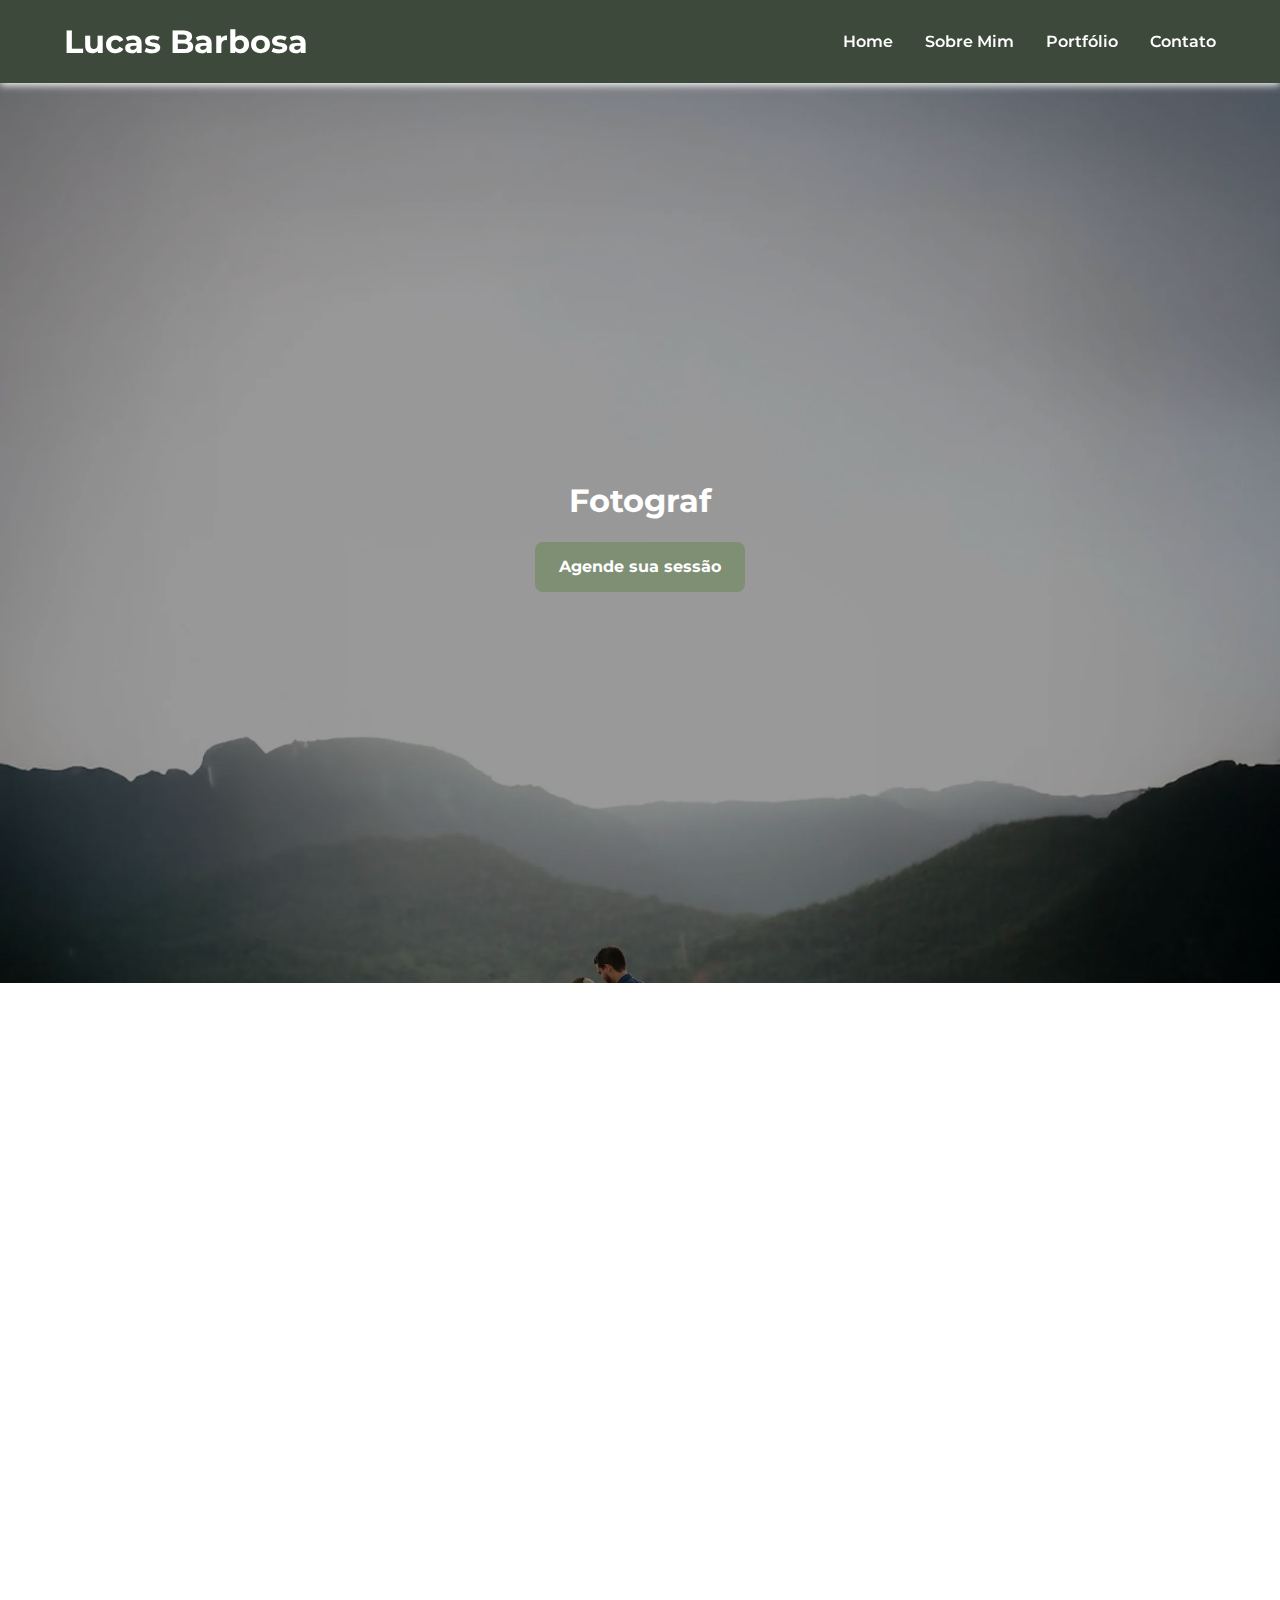
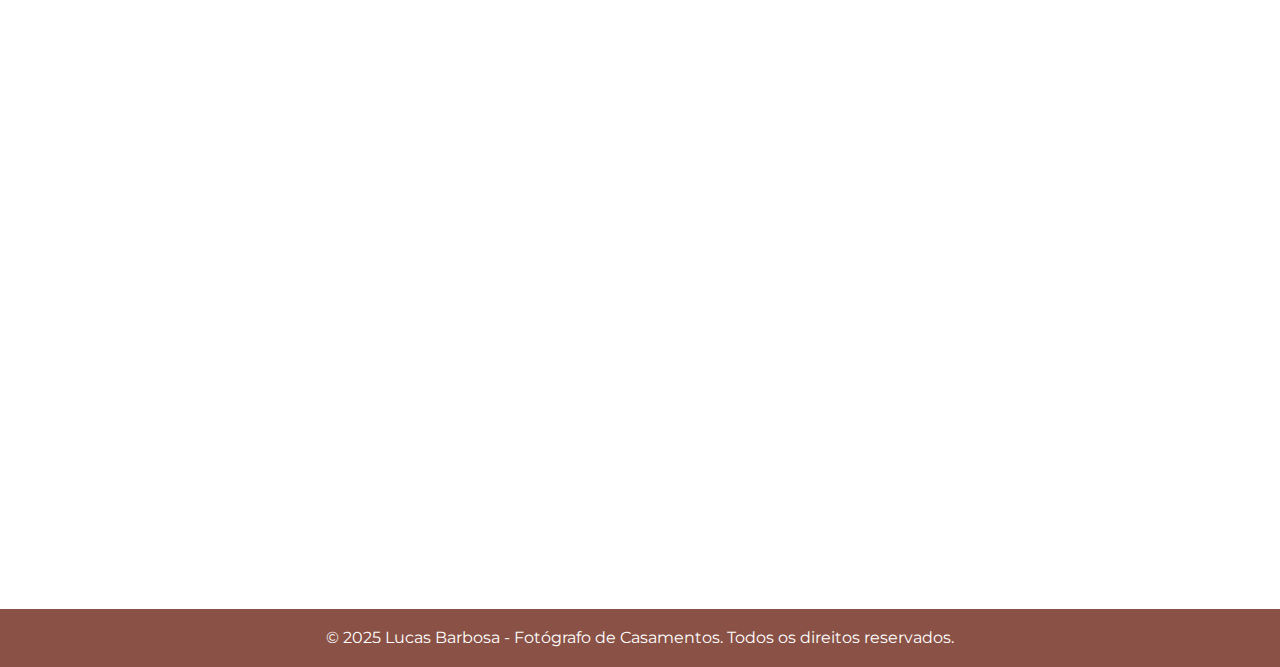
<file: index.html>
<!DOCTYPE html>
<html lang="pt-BR">
<head>
<meta charset="UTF-8">
<meta name="viewport" content="width=device-width, initial-scale=1.0">
<title>Lucas Barbosa - Fotógrafo de Casamentos</title>
<link rel="stylesheet" href="style.css">
<link href="https://fonts.googleapis.com/css2?family=Playfair+Display:wght@400;700&family=Montserrat:wght@400;600&display=swap" rel="stylesheet">
</head>
<body>

<!-- PRELOADER -->
<div id="preloader"><div class="loader"></div></div>

<header>
  <div class="container header-container">
    <h1 class="logo">Lucas Barbosa</h1>
    <nav>
      <ul class="nav-links">
        <li><a href="#home">Home</a></li>
        <li><a href="#about">Sobre Mim</a></li>
        <li><a href="#portfolio">Portfólio</a></li>
        <li><a href="#contact">Contato</a></li>
      </ul>
      <div class="hamburger"><span></span><span></span><span></span></div>
    </nav>
  </div>
</header>

<section id="home" class="home-section parallax">
  <div class="overlay">
    <div class="home-content fade-in">
      <h2 id="typed-text"></h2>
      <a href="#contact" class="btn-primary">Agende sua sessão</a>
    </div>
  </div>
</section>

<section id="about" class="about-section fade-in">
  <div class="container">
    <h2>Sobre Mim</h2>
    <div class="about-content">
      <img src="images/sobre-400.webp" alt="Lucas Barbosa" loading="lazy" width="400" height="400">
      <p>Olá, sou Lucas Barbosa, fotógrafo de casamentos e pré-weddings. Minha paixão é registrar histórias de amor com sensibilidade e criatividade, criando memórias eternas que você vai querer reviver para sempre.</p>
    </div>
  </div>
</section>

<!-- PORTFÓLIO OTIMIZADO -->
<section id="portfolio" class="portfolio-section parallax fade-in">
  <div class="overlay">
    <div class="container">
      <h2>Portfólio</h2>
      <p>Escolha uma galeria para ver as fotos:</p>
      <div class="portfolio-buttons">
        <a href="casamentos.html" class="btn-primary">Casamentos</a>
        <a href="prewedding.html" class="btn-primary">Pré-Weddings</a>
      </div>
    </div>
  </div>
</section>

<section id="contact" class="contact-section fade-in">
  <div class="container">
    <h2>Contato</h2>
    <p>Entre em contato comigo via WhatsApp para agendar sua sessão ou tirar dúvidas:</p>
    <a href="https://wa.me/5524999973828" target="_blank" class="btn-primary">WhatsApp</a>
  </div>
</section>

<footer>
  <p>&copy; 2025 Lucas Barbosa - Fotógrafo de Casamentos. Todos os direitos reservados.</p>
</footer>

<script src="script.js"></script>
</body>
</html>
</file>
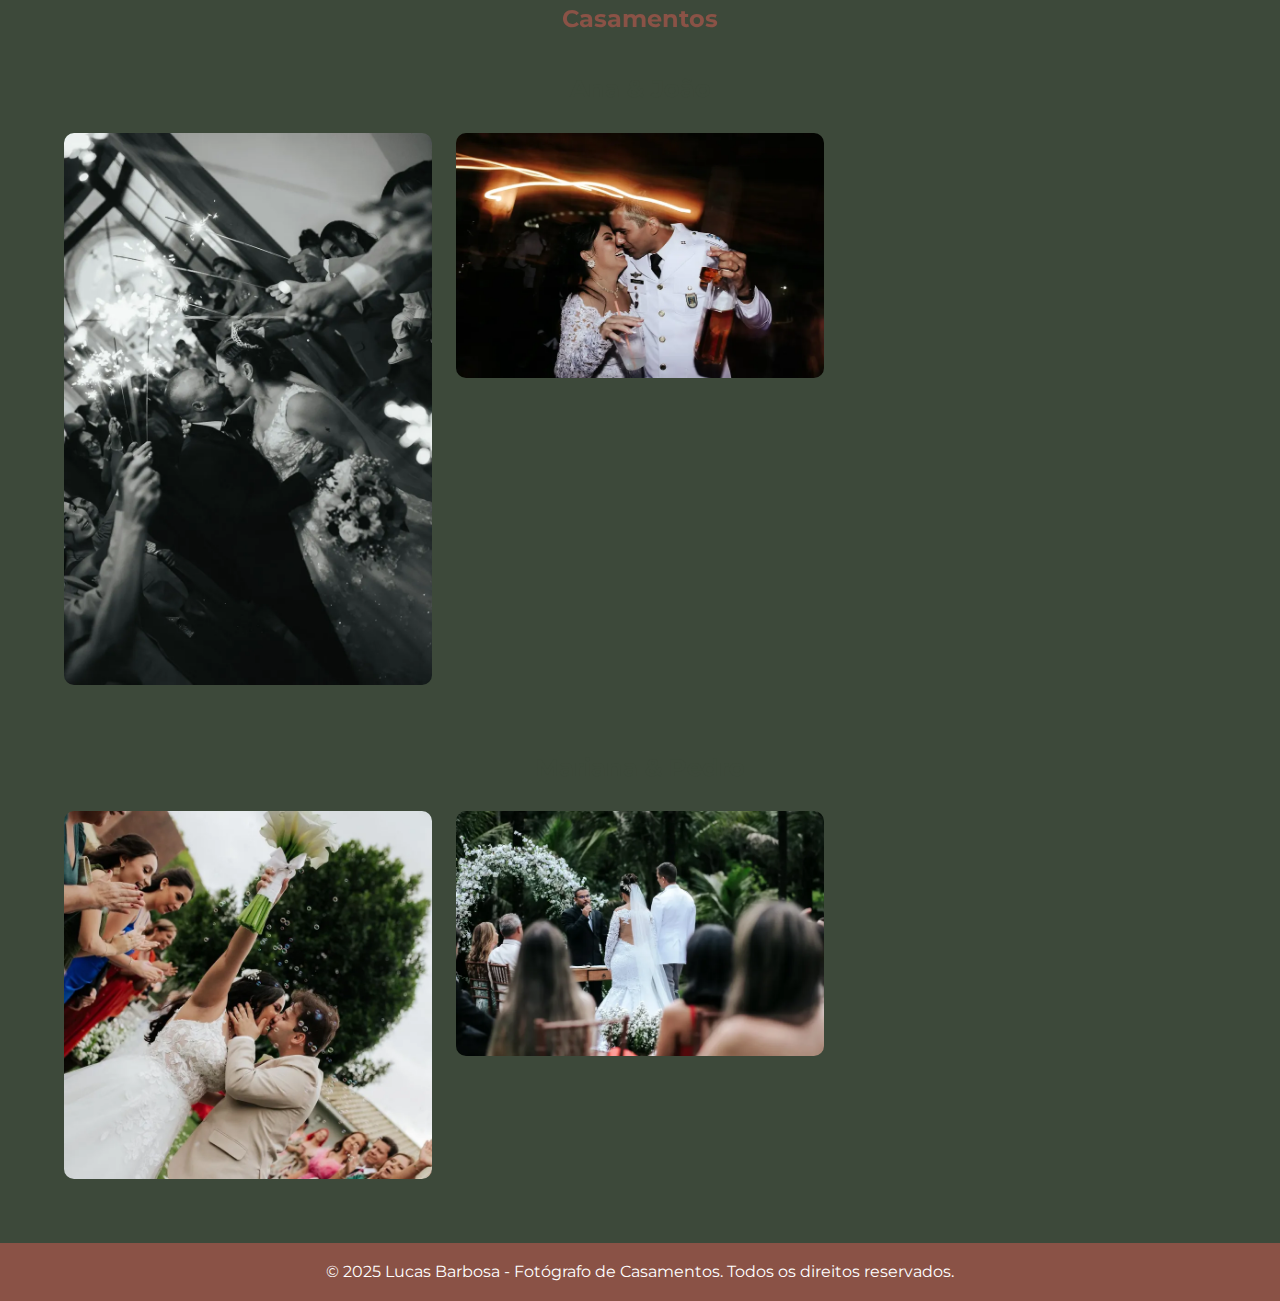
<file: casamentos.html>
<!DOCTYPE html>
<html lang="pt-BR">
<head>
<meta charset="UTF-8">
<meta name="viewport" content="width=device-width, initial-scale=1.0">
<title>Casamentos - Lucas Barbosa</title>
<link rel="stylesheet" href="style.css">
<link href="https://fonts.googleapis.com/css2?family=Playfair+Display:wght@400;700&family=Montserrat:wght@400;600&display=swap" rel="stylesheet">
</head>
<body>

<header>
  <section class="portfolio-section fade-in">
  <div class="container">
    <h2>Casamentos</h2>

    <!-- Galeria 1 -->
    <div class="gallery">
      <h3>Ana & João</h3>
      <div class="portfolio-grid">
        <div class="portfolio-item">
          <img src="images/casamento1-400.webp" alt="Casamento 1"
               srcset="images/casamento1-400.webp 400w, images/casamento1-800.webp 800w"
               sizes="(max-width:768px) 400px, 800px">
        </div>
        <div class="portfolio-item">
          <img src="images/casamento2-400.webp" alt="Casamento 2"
               srcset="images/casamento2-400.webp 400w, images/casamento2-800.webp 800w"
               sizes="(max-width:768px) 400px, 800px">
        </div>
      </div>
    </div>

    <!-- Galeria 2 -->
    <div class="gallery">
      <h3>Mariana & Pedro</h3>
      <div class="portfolio-grid">
        <div class="portfolio-item">
          <img src="images/casamento3-400.webp" alt="Casamento 3"
               srcset="images/casamento3-400.webp 400w, images/casamento3-800.webp 800w"
               sizes="(max-width:768px) 400px, 800px">
        </div>
        <div class="portfolio-item">
          <img src="images/casamento4-400.webp" alt="Casamento 4"
               srcset="images/casamento4-400.webp 400w, images/casamento4-800.webp 800w"
               sizes="(max-width:768px) 400px, 800px">
        </div>
      </div>
    </div>

    <!-- Padrão que se repete para cada galeria -->
    <!--  Para adicionar outro casal, basta copiar uma galeria inteira -->
    <!--
    <div class="gallery">
      <h3>Nome do Casal</h3>
      <div class="portfolio-grid">
        <div class="portfolio-item"><img src="images/..."></div>
        <div class="portfolio-item"><img src="images/..."></div>
      </div>
    </div>
    -->

  </div>
</section>

<footer>
  <p>&copy; 2025 Lucas Barbosa - Fotógrafo de Casamentos. Todos os direitos reservados.</p>
</footer>

<script src="script.js"></script>
</body>
</html>
</file>
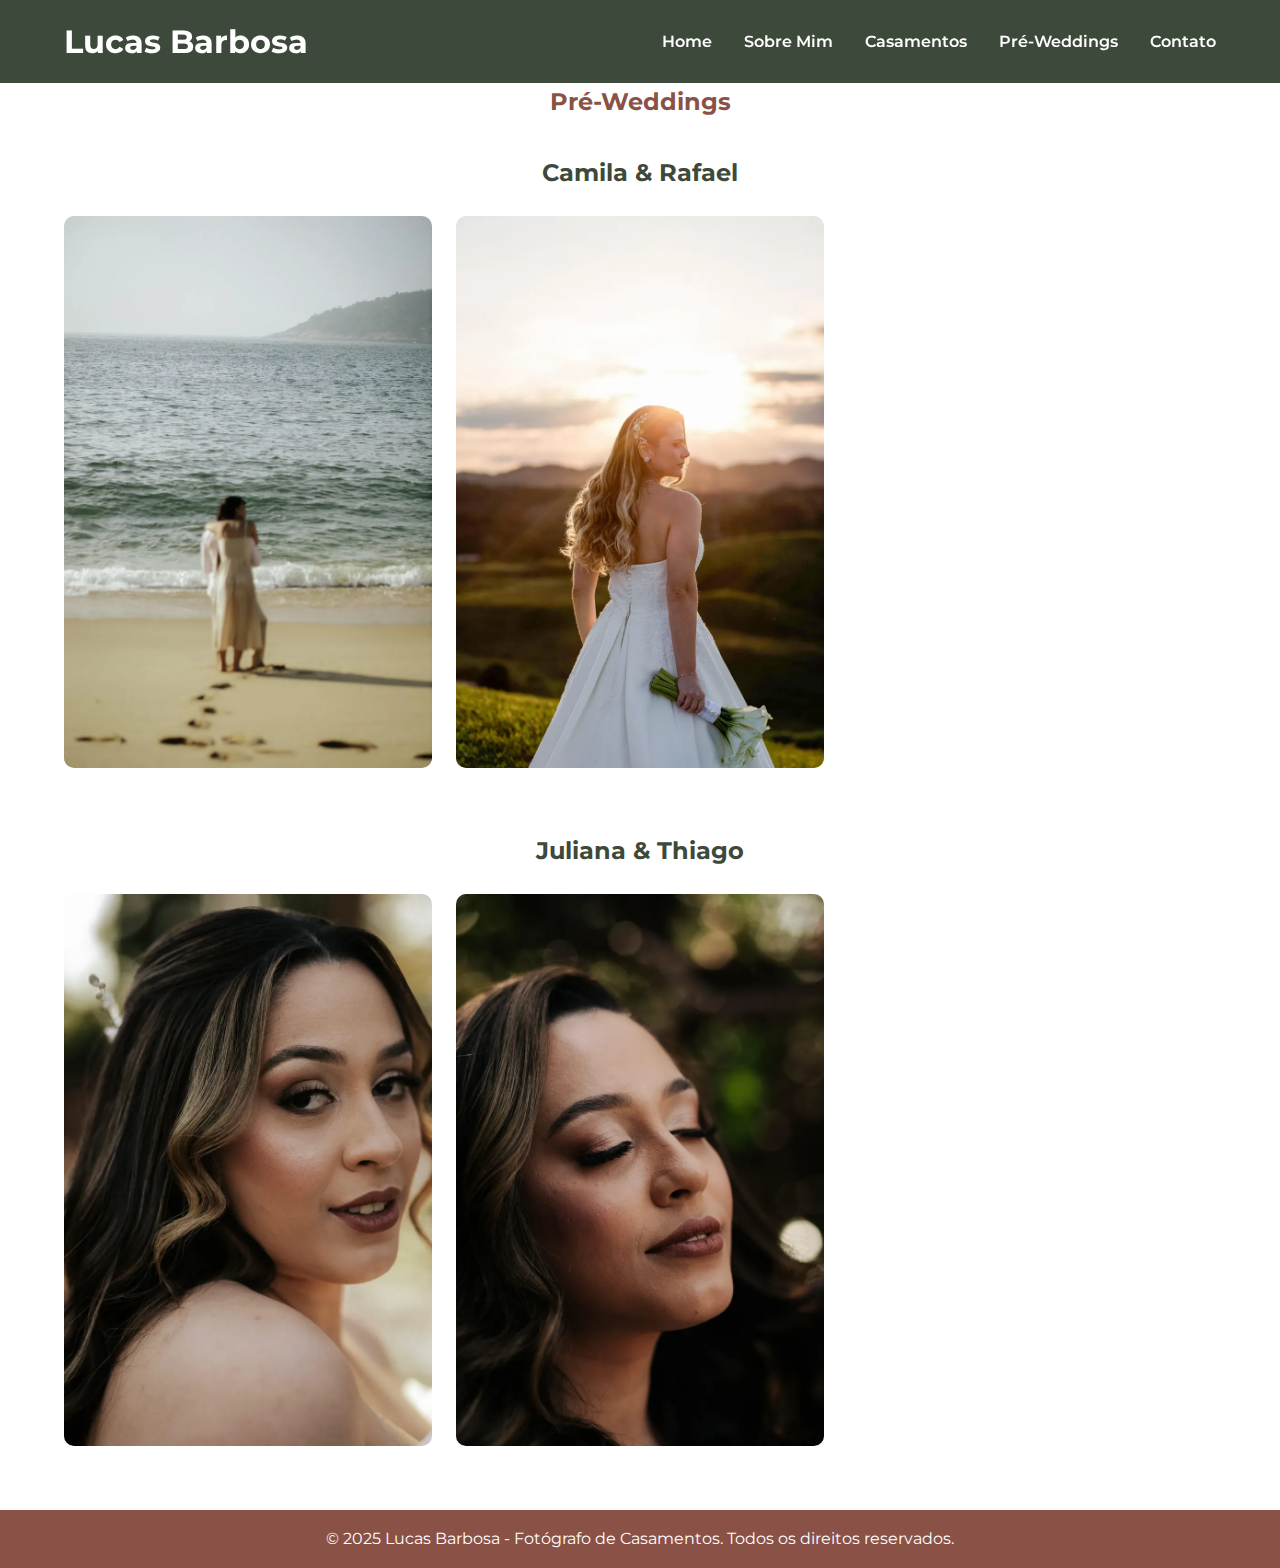
<file: prewedding.html>
<!DOCTYPE html>
<html lang="pt-BR">
<head>
<meta charset="UTF-8">
<meta name="viewport" content="width=device-width, initial-scale=1.0">
<title>Pré-Weddings - Lucas Barbosa</title>
<link rel="stylesheet" href="style.css">
<link href="https://fonts.googleapis.com/css2?family=Playfair+Display:wght@400;700&family=Montserrat:wght@400;600&display=swap" rel="stylesheet">
</head>
<body>

<header>
  <div class="container header-container">
    <h1 class="logo">Lucas Barbosa</h1>
    <nav>
      <ul class="nav-links">
        <li><a href="index.html#home">Home</a></li>
        <li><a href="index.html#about">Sobre Mim</a></li>
        <li><a href="casamentos.html">Casamentos</a></li>
        <li><a href="prewedding.html" class="active">Pré-Weddings</a></li>
        <li><a href="index.html#contact">Contato</a></li>
      </ul>
    </nav>
  </div>
</header>

<section class="portfolio-section fade-in">
  <div class="container">
    <h2>Pré-Weddings</h2>

    <!-- Galeria 1 -->
    <div class="gallery">
      <h3>Camila & Rafael</h3>
      <div class="portfolio-grid">
        <div class="portfolio-item">
          <img src="images/prewedding1-400.webp" alt="Pré-Wedding 1"
               srcset="images/prewedding1-400.webp 400w, images/prewedding1-800.webp 800w"
               sizes="(max-width:768px) 400px, 800px">
        </div>
        <div class="portfolio-item">
          <img src="images/prewedding2-400.webp" alt="Pré-Wedding 2"
               srcset="images/prewedding2-400.webp 400w, images/prewedding2-800.webp 800w"
               sizes="(max-width:768px) 400px, 800px">
        </div>
      </div>
    </div>

    <!-- Galeria 2 -->
    <div class="gallery">
      <h3>Juliana & Thiago</h3>
      <div class="portfolio-grid">
        <div class="portfolio-item">
          <img src="images/prewedding3-400.webp" alt="Pré-Wedding 3"
               srcset="images/prewedding3-400.webp 400w, images/prewedding3-800.webp 800w"
               sizes="(max-width:768px) 400px, 800px">
        </div>
        <div class="portfolio-item">
          <img src="images/prewedding4-400.webp" alt="Pré-Wedding 4"
               srcset="images/prewedding4-400.webp 400w, images/prewedding4-800.webp 800w"
               sizes="(max-width:768px) 400px, 800px">
        </div>
      </div>
    </div>
  </div>
</section>

<!-- Mesmo padrão se repete para cada uma aqui igual ao de casasmento -->
<footer>
  <p>&copy; 2025 Lucas Barbosa - Fotógrafo de Casamentos. Todos os direitos reservados.</p>
</footer>

<script src="script.js"></script>
</body>
</html>
</file>
<file: style.css>
/* RESET */
* { margin:0; padding:0; box-sizing:border-box; }
body { font-family:'Montserrat', sans-serif; color:#3D493A; line-height:1.6; background:#fff; }
a { text-decoration:none; color:inherit; }
.container { width:90%; max-width:1200px; margin:auto; }

/* PRELOADER */
#preloader { position:fixed; top:0; left:0; width:100%; height:100%; background:#C48D78; display:flex; justify-content:center; align-items:center; z-index:9999; }
.loader { border: 6px solid #f3f3f3; border-top:6px solid #7E8F74; border-radius:50%; width:60px; height:60px; animation: spin 1s linear infinite; }
@keyframes spin { 0% { transform:rotate(0deg); } 100% { transform:rotate(360deg); } }

/* HEADER */
header { background:#3D493A; position: sticky; top:0; z-index:100; box-shadow:0 2px 8px rgb(255, 255, 255); }
.header-container { display:flex; justify-content:space-between; align-items:center; padding:1rem 0; }
.logo { font-family:'Montserrat', sans-serif; font-size:2rem; color:#fff; }
.nav-links { list-style:none; display:flex; transition: all 0.5s ease; }
.nav-links li { margin-left:2rem; }
.nav-links a { color:#fff; font-weight:600; transition:0.3s; }
.nav-links a:hover { color:#C48D78; }

/* HAMBURGER */
.hamburger { display:none; flex-direction:column; cursor:pointer; }
.hamburger span { height:3px; width:25px; background:#fff; margin-bottom:5px; border-radius:5px; transition:0.3s; }

/* PARALLAX SECTIONS */ /* HOME */
.home-section {
  position: relative;
  min-height: 100vh;
  display: flex;
  align-items: center;
  justify-content: center;
  background: url("images/home-bg.webp") center center/cover no-repeat;
}

.home-section .overlay {
  position: absolute;
  inset: 0;
  background: rgba(0,0,0,0.4); /* escurece a imagem para destacar o texto */
  display: flex;
  align-items: center;
  justify-content: center;
  text-align: center;
}

.home-content {
  position: relative;
  z-index: 2;
  color: #fff;
  max-width: 800px;
  padding: 20px;
}

.home-content h2 {
  font-size: 2rem;
  margin-bottom: 1rem;
}

.home-content .btn-primary {
  display: inline-block;
  padding: 12px 24px;
  border-radius: 8px;
}

/* BOTÃO */
.btn-primary { display:inline-block; background:#7E8F74; color:#fff; padding:0.8rem 1.5rem; border-radius:50px; font-weight:bold; transition:0.3s; }
.btn-primary:hover { background:#3D493A; }

/* SOBRE MIM */
.about-section { padding:6rem 0; background:#f9f9f9; color:#3D493A; }
.about-section h2 { text-align:center; margin-bottom:3rem; font-family:'Montserrat', sans-serif; color:#8A5246; }
.about-content {
  display: flex;
  align-items: center;
  gap: 2rem;
  flex-wrap: wrap;
  flex-direction: row; /* garante imagem esquerda e texto à direita */
}

.about-content img {
  order: 1;
}

.about-content p {
  order: 2;
  flex: 1; /* texto ocupa o espaço restante */
}

/* PORTFÓLIO */
.portfolio-section h2 { text-align:center; margin-bottom:2rem; font-family:'Montserrat', sans-serif; color:#8A5246; }
.filter-buttons { text-align:center; margin-bottom:2rem; }
.filter-btn { padding:0.5rem 1rem; border:2px solid #7E8F74; background:transparent; margin:0 0.5rem; cursor:pointer; border-radius:50px; font-weight:bold; transition:0.3s; color:#3D493A; }
.filter-btn.active, .filter-btn:hover { background:#7E8F74; color:#fff; }
.portfolio-grid { column-count:3; column-gap:1.5rem; }
.portfolio-item { break-inside: avoid; margin-bottom:1.5rem; position:relative; opacity:0; transform:translateY(20px); transition: all 0.6s ease; cursor:pointer; }
.portfolio-item img { width:100%; border-radius:10px; display:block; transition:0.3s; }
.portfolio-item:hover img { transform: scale(1.05); }
.portfolio-item:hover::after { content: attr(data-title); position:absolute; bottom:0; left:0; width:100%; background:rgba(0,0,0,0.6); color:#C48D78; padding:0.8rem; border-radius:0 0 10px 10px; font-weight:bold; text-align:center; }
.portfolio-buttons {
  display: flex;
  justify-content: center;
  gap: 1.5rem; /* espaço entre botões */
  margin-top: 2rem;
  
}
/* LIGHTBOX */
.lightbox { position:fixed; display:none; top:0; left:0; width:100%; height:100%; background:rgba(0,0,0,0.95); justify-content:center; align-items:center; z-index:999; flex-direction:column; }
.lightbox-img { max-width:90%; max-height:80%; border-radius:10px; margin-bottom:1rem; }
.lightbox-title { color:#7E8F74; font-size:1.5rem; margin-bottom:1rem; }
.lightbox-nav { color:#C48D78; font-size:2rem; display:flex; justify-content:space-between; width:200px; }
.lightbox .close { position:absolute; top:20px; right:30px; color:#C48D78; font-size:2rem; cursor:pointer; }

/* CONTATO */
.contact-section { padding:6rem 0; text-align:center; }
.contact-section h2 { margin-bottom:1.5rem; font-family:'Montserrat', sans-serif; color:#8A5246; }
.contact-section p { margin-bottom:2rem; font-size:1.2rem; color:#3D493A; }

/* FOOTER */
footer { background:#8A5246; color:#fff; text-align:center; padding:1rem 0; }

/* FADE-IN */
.fade-in { opacity:0; transform:translateY(30px); transition:opacity 1s ease-out, transform 1s ease-out; }
.fade-in.visible { opacity:1; transform:translateY(0); }

/* RESPONSIVO */
@media(max-width:1024px){.portfolio-grid{column-count:2;}}
@media(max-width:768px){
  .portfolio-grid{column-count:1;}
  .hamburger{display:flex;}
  .nav-links{
    position:absolute;
    top:100%;
    right:0;
    background:#3D493A;
    flex-direction:column;
    width:200px;
    display:none;
    padding:1rem 0;
  }
  .nav-links li{margin:1rem 0;text-align:center;}
  .nav-links a{color:#fff;}
  .nav-links.active{display:flex;}
  .about-content{flex-direction:column;}
  .back-button {
  text-align: center;
  margin-top: 2rem;
}
}
/* Quando a seção com fade-in ficar visível, revele os itens do portfólio */
.fade-in.visible .portfolio-item { opacity: 1; transform: translateY(0); }
.portfolio-section p {
  text-align: center;
  margin-bottom: 1.5rem;
}
.gallery {
  margin-bottom: 4rem; /* espaço entre galerias */
}

.gallery h3 {
  text-align: center;
  margin-bottom: 1.5rem;
  font-size: 1.5rem;
  color: #3D493A;
  font-weight: bold;
}
</file>
